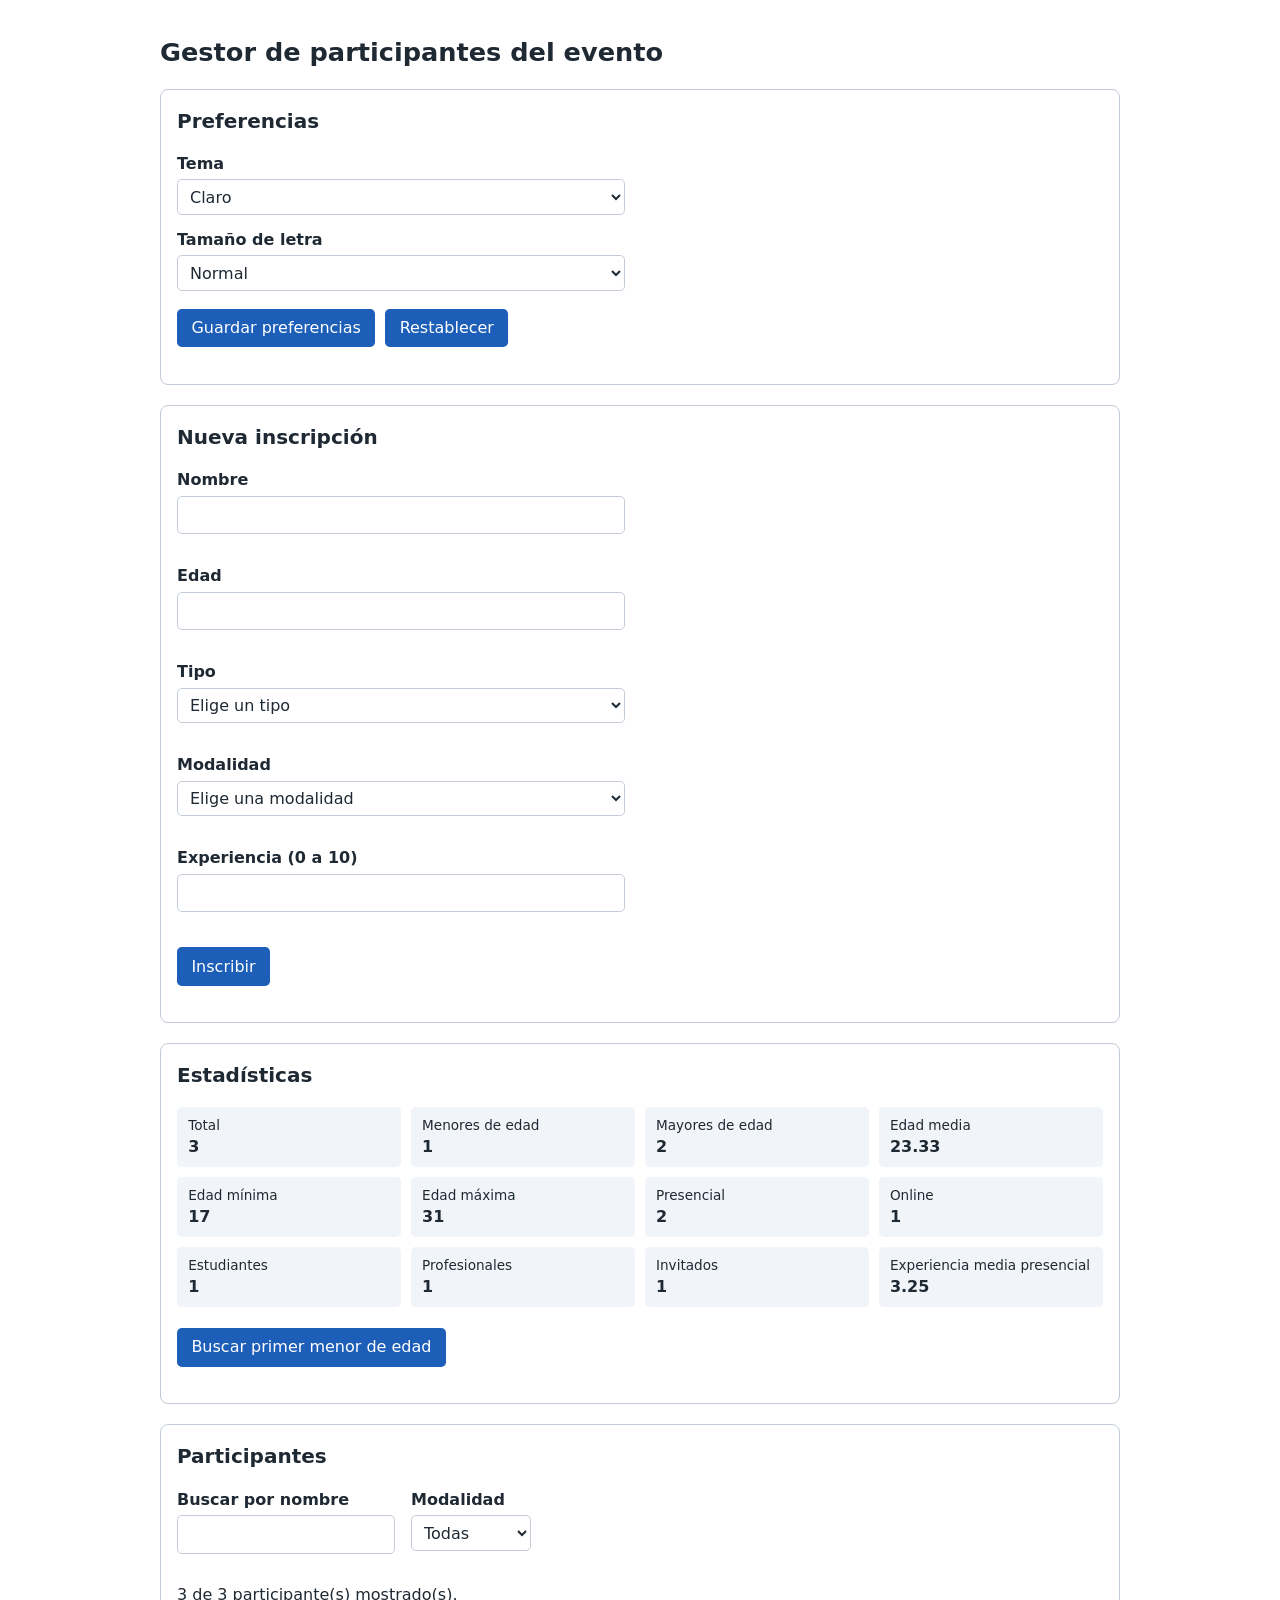
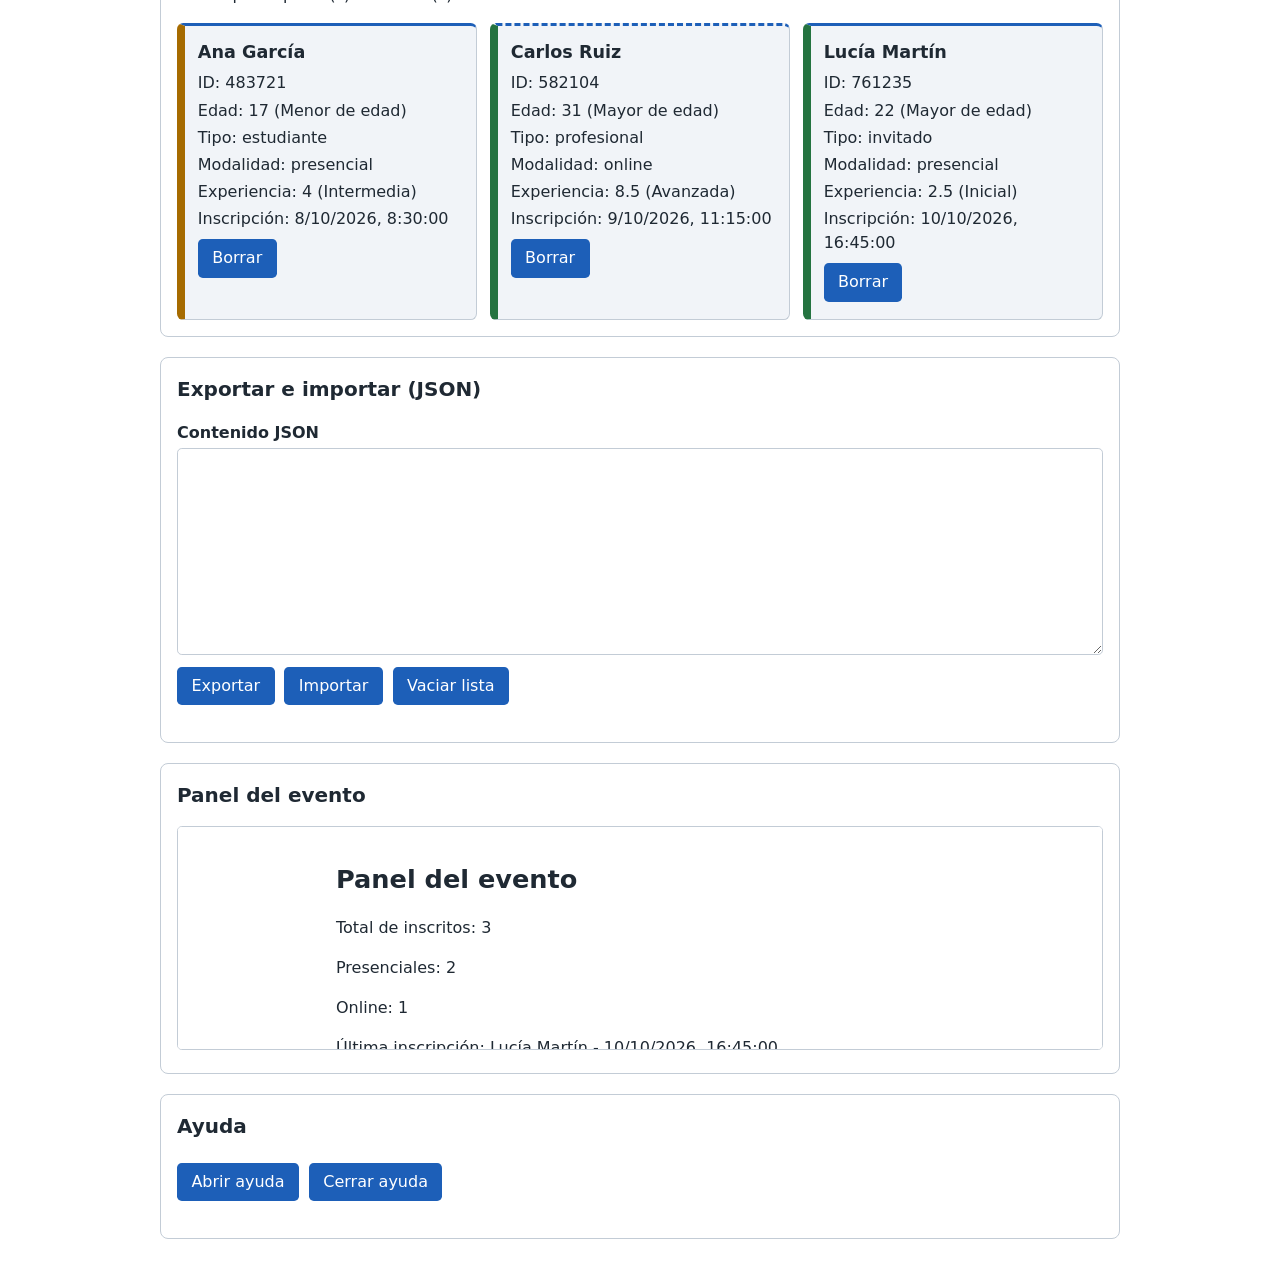
<file: gestor-participantes/index.html>
<!doctype html>
<html lang="es">
<head>
  <meta charset="utf-8">
  <meta name="viewport" content="width=device-width, initial-scale=1">
  <title>Gestor de participantes</title>
  <link rel="stylesheet" href="css/styles.css">
  <script src="js/validacion.js" defer></script>
  <script src="js/cookies.js" defer></script>
  <script src="js/app.js" defer></script>
</head>
<body>
  <header>
    <h1>Gestor de participantes del evento</h1>
  </header>

  <main>
    <!-- PREFERENCIAS (cookies) -->
    <section aria-labelledby="t-pref">
      <h2 id="t-pref">Preferencias</h2>
      <form id="form-preferencias">
        <div class="campo">
          <label for="tema">Tema</label>
          <select id="tema">
            <option value="claro">Claro</option>
            <option value="oscuro">Oscuro</option>
          </select>
        </div>
        <div class="campo">
          <label for="tamano">Tamaño de letra</label>
          <select id="tamano">
            <option value="normal">Normal</option>
            <option value="grande">Grande</option>
          </select>
        </div>
        <button type="submit">Guardar preferencias</button>
        <button type="button" id="btn-restablecer">Restablecer</button>
      </form>
      <p id="estado-preferencias" role="status"></p>
    </section>

    <!-- ALTA -->
    <section aria-labelledby="t-alta">
      <h2 id="t-alta">Nueva inscripción</h2>
      <form id="form-alta" novalidate>
        <div class="campo">
          <label for="nombre">Nombre</label>
          <input id="nombre" type="text" aria-describedby="error-nombre">
          <span class="error-campo" id="error-nombre"></span>
        </div>
        <div class="campo">
          <label for="edad">Edad</label>
          <input id="edad" type="text" aria-describedby="error-edad" inputmode="numeric">
          <span class="error-campo" id="error-edad"></span>
        </div>
        <div class="campo">
          <label for="tipo">Tipo</label>
          <select id="tipo" aria-describedby="error-tipo">
            <option value="">Elige un tipo</option>
            <option value="estudiante">Estudiante</option>
            <option value="profesional">Profesional</option>
            <option value="invitado">Invitado</option>
          </select>
          <span class="error-campo" id="error-tipo"></span>
        </div>
        <div class="campo">
          <label for="modalidad">Modalidad</label>
          <select id="modalidad" aria-describedby="error-modalidad">
            <option value="">Elige una modalidad</option>
            <option value="presencial">Presencial</option>
            <option value="online">Online</option>
          </select>
          <span class="error-campo" id="error-modalidad"></span>
        </div>
        <div class="campo">
          <label for="experiencia">Experiencia (0 a 10)</label>
          <input id="experiencia" type="text" aria-describedby="error-experiencia" inputmode="decimal">
          <span class="error-campo" id="error-experiencia"></span>
        </div>
        <button type="submit">Inscribir</button>
      </form>
      <p id="resumen-errores" class="error-resumen" role="alert"></p>
      <p id="mensaje-alta" role="status"></p>
    </section>

    <!-- ESTADÍSTICAS -->
    <section aria-labelledby="t-stats">
      <h2 id="t-stats">Estadísticas</h2>
      <dl id="estadisticas" class="stats"></dl>
      <button type="button" id="btn-primer-menor">Buscar primer menor de edad</button>
      <p id="resultado-menor" role="status"></p>
    </section>

    <!-- LISTADO -->
    <section aria-labelledby="t-lista">
      <h2 id="t-lista">Participantes</h2>
      <div class="filtros">
        <div class="campo">
          <label for="busqueda">Buscar por nombre</label>
          <input id="busqueda" type="search">
        </div>
        <div class="campo">
          <label for="filtro-modalidad">Modalidad</label>
          <select id="filtro-modalidad">
            <option value="todas">Todas</option>
            <option value="presencial">Presencial</option>
            <option value="online">Online</option>
          </select>
        </div>
      </div>
      <p id="mensaje-lista" role="status"></p>
      <div id="lista" class="lista"></div>
    </section>

    <!-- JSON -->
    <section aria-labelledby="t-json">
      <h2 id="t-json">Exportar e importar (JSON)</h2>
      <label for="json-texto">Contenido JSON</label>
      <textarea id="json-texto" rows="8"></textarea>
      <button type="button" id="btn-exportar">Exportar</button>
      <button type="button" id="btn-importar">Importar</button>
      <button type="button" id="btn-vaciar">Vaciar lista</button>
      <p id="mensaje-json" role="status"></p>
    </section>

    <!-- IFRAME -->
    <section aria-labelledby="t-panel">
      <h2 id="t-panel">Panel del evento</h2>
      <iframe id="panel" title="Panel del evento con total de inscritos y última inscripción"></iframe>
    </section>

    <!-- AYUDA -->
    <section aria-labelledby="t-ayuda">
      <h2 id="t-ayuda">Ayuda</h2>
      <button type="button" id="btn-abrir-ayuda">Abrir ayuda</button>
      <button type="button" id="btn-cerrar-ayuda">Cerrar ayuda</button>
      <p id="estado-ayuda" role="status"></p>
    </section>
  </main>
</body>
</html>
</file>
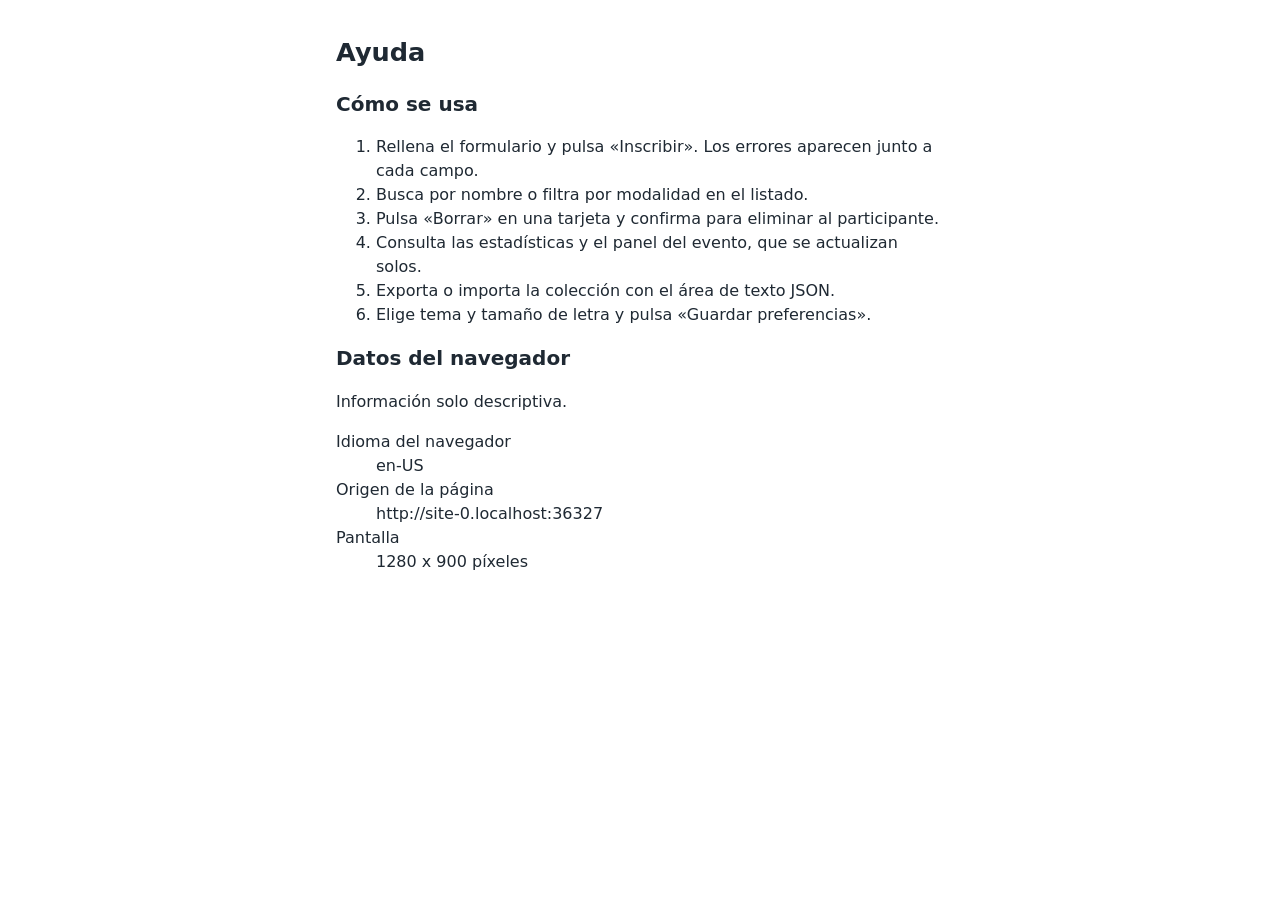
<file: gestor-participantes/ayuda.html>
<!doctype html>
<html lang="es">
<head>
  <meta charset="utf-8">
  <meta name="viewport" content="width=device-width, initial-scale=1">
  <title>Ayuda</title>
  <link rel="stylesheet" href="css/styles.css">
  <script src="js/ayuda.js" defer></script>
</head>
<body class="body-panel">
  <h1>Ayuda</h1>

  <h2>Cómo se usa</h2>
  <ol>
    <li>Rellena el formulario y pulsa «Inscribir». Los errores aparecen junto a cada campo.</li>
    <li>Busca por nombre o filtra por modalidad en el listado.</li>
    <li>Pulsa «Borrar» en una tarjeta y confirma para eliminar al participante.</li>
    <li>Consulta las estadísticas y el panel del evento, que se actualizan solos.</li>
    <li>Exporta o importa la colección con el área de texto JSON.</li>
    <li>Elige tema y tamaño de letra y pulsa «Guardar preferencias».</li>
  </ol>

  <h2>Datos del navegador</h2>
  <p>Información solo descriptiva.</p>
  <dl id="datos-navegador"></dl>
</body>
</html>
</file>
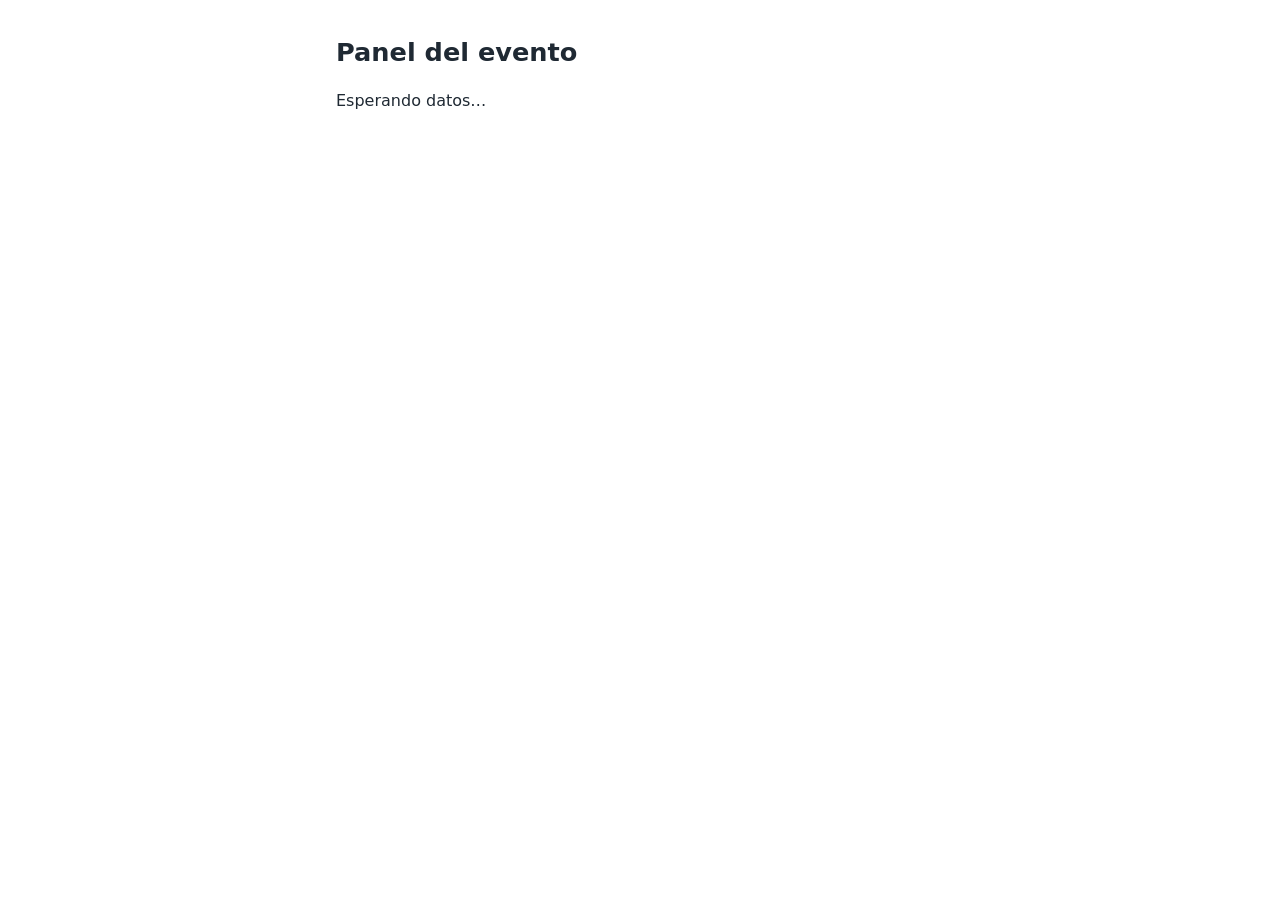
<file: gestor-participantes/panel.html>
<!doctype html>
<html lang="es">
<head>
  <meta charset="utf-8">
  <meta name="viewport" content="width=device-width, initial-scale=1">
  <title>Panel del evento</title>
  <link rel="stylesheet" href="css/styles.css">
  <script src="js/panel.js" defer></script>
</head>
<body class="body-panel">
  <h1>Panel del evento</h1>
  <!-- panel.js construye aquí su contenido -->
  <div id="contenido-panel">
    <p>Esperando datos…</p>
  </div>
</body>
</html>
</file>
<file: gestor-participantes/css/styles.css>
:root {
  --fondo: #ffffff;
  --texto: #1f2933;
  --suave: #f1f4f8;
  --borde: #c3ccd6;
  --acento: #1d5fb8;
  --error: #a01818;
  --ok: #247340;
  --aviso: #a66b00;
}

body.oscuro {
  --fondo: #1a1d23;
  --texto: #eef1f5;
  --suave: #262a33;
  --borde: #444b57;
  --acento: #7db4ff;
  --error: #ff8a8a;
  --ok: #6fd392;
  --aviso: #ffc266;
}

* { box-sizing: border-box; }

body {
  font-family: system-ui, sans-serif;
  font-size: 1rem;
  line-height: 1.5;
  color: var(--texto);
  background: var(--fondo);
  margin: 0;
  padding: 1rem;
}
body.grande { font-size: 1.25rem; }

header, main { max-width: 60rem; margin: 0 auto; }
h1 { font-size: 1.6em; }
h2 { font-size: 1.25em; margin-top: 0; }

section {
  border: 1px solid var(--borde);
  border-radius: 0.5rem;
  padding: 1rem;
  margin-bottom: 1.25rem;
}

/* Formularios */
.campo { margin-bottom: 0.8rem; }
label { display: block; font-weight: 600; margin-bottom: 0.2rem; }
input, select, textarea, button {
  font: inherit;
  color: inherit;
}
input, select, textarea {
  width: 100%;
  max-width: 28rem;
  padding: 0.4rem 0.5rem;
  background: var(--fondo);
  border: 1px solid var(--borde);
  border-radius: 0.3rem;
}
textarea { max-width: 100%; font-family: monospace; }
button {
  padding: 0.45rem 0.9rem;
  margin: 0.3rem 0.3rem 0.3rem 0;
  background: var(--acento);
  color: var(--fondo);
  border: 0;
  border-radius: 0.3rem;
  cursor: pointer;
}
button:hover { opacity: 0.9; }
:focus-visible { outline: 3px solid var(--aviso); outline-offset: 2px; }

/* Errores */
.error-campo { display: block; color: var(--error); font-size: 0.9em; min-height: 1.2em; }
.error-resumen { color: var(--error); font-weight: 600; }
.campo-invalido { border-color: var(--error); }
.exito { color: var(--ok); }
.error { color: var(--error); }

/* Estadísticas */
.stats {
  display: grid;
  grid-template-columns: repeat(auto-fit, minmax(13rem, 1fr));
  gap: 0.6rem;
  margin: 0 0 1rem;
}
.stats div { background: var(--suave); padding: 0.5rem 0.7rem; border-radius: 0.3rem; }
.stats dt { font-size: 0.85em; }
.stats dd { margin: 0; font-weight: 700; }

/* Filtros y listado */
.filtros { display: flex; flex-wrap: wrap; gap: 1rem; }
.lista {
  display: grid;
  grid-template-columns: repeat(auto-fill, minmax(16rem, 1fr));
  gap: 0.8rem;
}

/* Tarjetas */
.tarjeta {
  background: var(--suave);
  border: 1px solid var(--borde);
  border-left-width: 0.5rem;
  border-radius: 0.4rem;
  padding: 0.8rem;
}
.tarjeta h3 { margin: 0 0 0.4rem; font-size: 1.1em; }
.tarjeta p { margin: 0.2rem 0; }
.tarjeta.menor { border-left-color: var(--aviso); }
.tarjeta.mayor { border-left-color: var(--ok); }
.tarjeta.online { border-top: 3px dashed var(--acento); }
.tarjeta.presencial { border-top: 3px solid var(--acento); }

/* Iframe */
iframe {
  width: 100%;
  height: 14rem;
  border: 1px solid var(--borde);
  border-radius: 0.3rem;
}

/* Páginas panel.html y ayuda.html */
.body-panel { max-width: 40rem; margin: 0 auto; }
</file>
